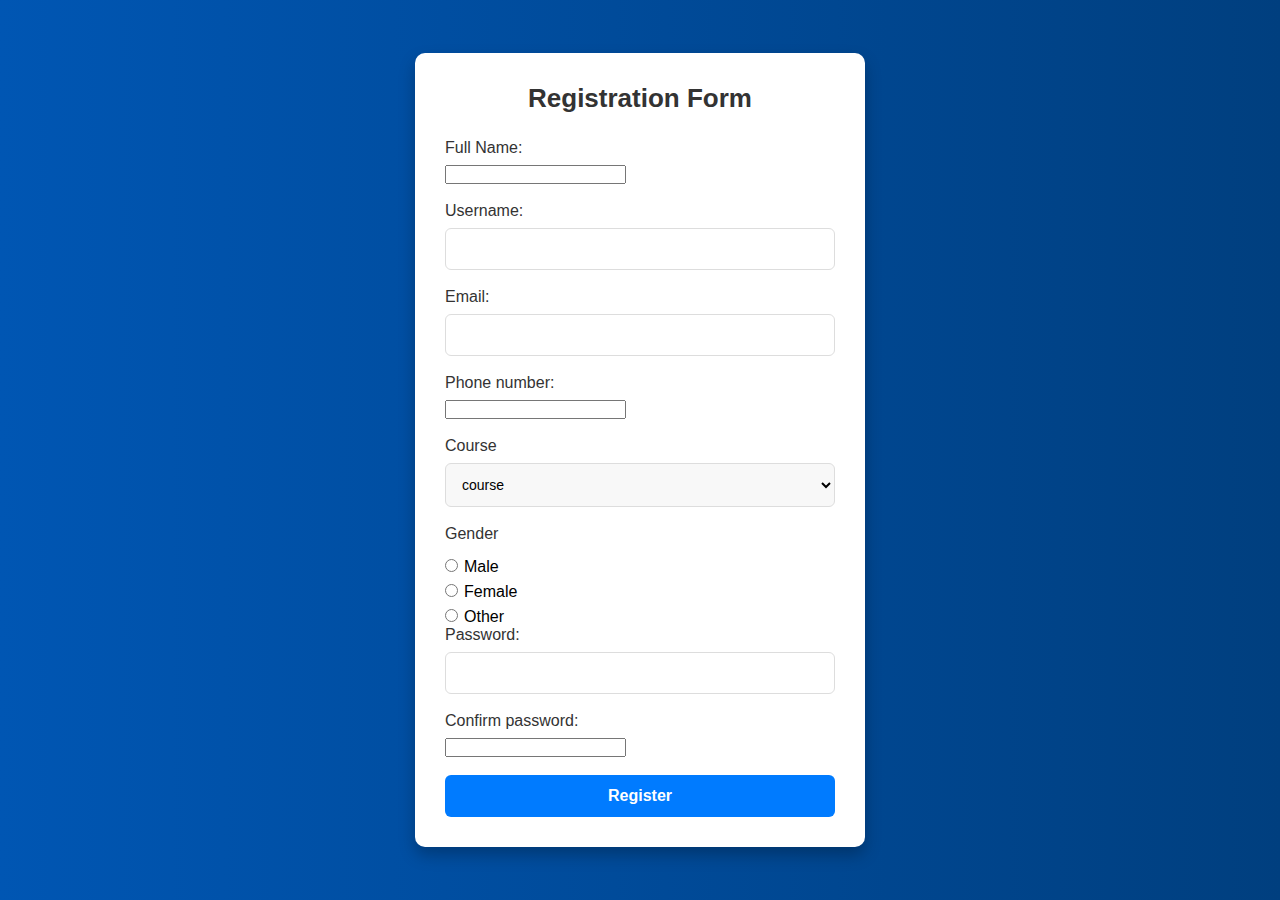
<file: Index.html>
<!-----<!DOCTYPE html>
<html>
<body>

<h2>javascript document.write</h2>
<p>My first paragraph.</p>

<button type="button" onclick="document.write(5 + 6)">Try it</button>

</body>
</html> 



//windows.alert//
<!DOCTYPE html>
<html>
<body>

<h1>javascript alert box</h1>
<p>My first paragraph.</p>

<script>
window.alert(5 + 6);
</script>

</body>
</html>



<!-----
//prompt//
<!DOCTYPE html>
<html>
<body>
<h2>JavaScript Prompt</h2>
<button onclick="myFunction()">click on button</button>
<p id="paraid"></p>
<script>
function myFunction() {
  let num= prompt("enter a number");
    if(num%5===0) {
        document.write(num," is a divisible of 5");
    } else {
        document.write(num," is not a divisible of 5");
    }

}
</script>
</body>
</html>
------>



<!-----//confirm box

<!DOCTYPE html>
<html>
<body>
<h2>JavaScript Confirm Box</h2>
<button onclick="myFunction()">Try it</button>
<p id="sum"></p>
<script>
function myFunction() {
  var txt;
  if (confirm("true")) {
    txt = "You pressed OK!";
  } else {
    txt = "You pressed Cancel!";
  }
  document.getElementById("sum").innerHTML = txt;
}
</script>
</body>
</html>




  <html>
  <head>
  <title>login Form Validation</title>
  <link rel="stylesheet" href="mm.css"/>
  <script src="login.js"></script>
  </head>
  <body>
  <div class="container">
  <div class="main">
  <h2> Login Form </h2>
  <form id="form_id" method="post" name="myform">
  <label>User Name :</label>
  <input type="text" name="username" id="username"/>
  <label>Password :</label>
  <input type="password" name="password" id="password"/>
  <input type="button" value="Login" id="submit" onclick="validate()"/>
  <input type="button" value="cancel" id="ok" onclick="validate()"/>
  <Email>
  </form>
  </div>
  </div>
  </body>
  </html>

 <!------ <!DOCTYPE html>
<html>
<head>
<meta name="viewport" content="width=device-width, initial-scale=1">
<style>
body {
  font-family: Arial, Helvetica, sans-serif;
  background-color: black;
}

* {
  box-sizing: border-box;
}

.container {
  padding: 16px;
  background-color: white;
}

input[type=text], input[type=password] {
  width: 100%;
  padding: 15px;
  margin: 5px 0 22px 0;
  display: inline-block;
  border: none;
  background: #f1f1f1;
}

input[type=text]:focus, input[type=password]:focus {
  background-color: #ddd;
  outline: none;
}

hr {
  border: 1px solid #f1f1f1;
  margin-bottom: 25px;
}

.registerbtn {
  background-color: #04AA6D;
  color: white;
  padding: 16px 20px;
  margin: 8px 0;
  border: none;
  cursor: pointer;
  width: 100%;
  opacity: 0.9;
}

.registerbtn:hover {
  opacity: 1;
}

a {
  color: dodgerblue;
}

.signin {
  background-color: #f1f1f1;
  text-align: center;
}
</style>
</head>
<body>

<form action="/action_page.php">
  <div class="container">
    <h1>Register</h1>
    <p>Please fill in this form to create an account.</p>
    <hr>

    <label for="email"><b>Email</b></label>
    <input type="text" placeholder="Enter Email" name="email" id="email" required>

    <label for="psw"><b>Password</b></label>
    <input type="password" placeholder="Enter Password" name="psw" id="psw" required>

    <label for="psw-repeat"><b>Repeat Password</b></label>
    <input type="password" placeholder="Repeat Password" name="psw-repeat" id="psw-repeat" required>
    <hr>
    <p>By creating an account you agree to our <a href="#">Terms & Privacy</a>.</p>

    <button type="submit" class="registerbtn">Register</button>
  </div>
  
  <div class="container signin">
    <p>Already have an account? <a href="#">Sign in</a>.</p>
  </div>
</form>

</body>
</html>------>


<!DOCTYPE html>
<html lang="en">
<head>
  <meta charset="UTF-8">
  <meta name="viewport" content="width=device-width, initial-scale=1.0">
  <title>Registration Form</title>
  <link rel="stylesheet" href="read.css">
</head>
<body>
  <div class="container">
    <h2>Registration Form</h2>
    <form id="registrationForm">
      <form action="#">
      <div class="form-group">
        <div class="form-group">
          <label for="Full Name">Full Name:</label>
          <input type="Full Name" id="Full Name" name="Full Name" required>
        </div>
        <label for="user name">Username:</label>
        <input type="text" id="user name" name="user name" required>
      </div>
      <div class="form-group">
        <label for="email">Email:</label>
        <input type="email" id="email" name="email" required>
      </div>
      <div class="form-group">
        <label for="Phone number">Phone number:</label>
        <input type="Phone number" id="Phone number" name="Phone number" required>
      </div>
      <div>
      <label>Course</label>
      <select>
        <option value="Course">course</option>
        <option value="BCA">BCA</option>
        <option value="MCA">MCA</option>
        <option value="MBA">MBA</option>
        <option value="B.tech">B.tech</option>
        </select>
      </br></div>
      <div>
        <br>
        <label>Gender</label>
        <input type="radio"name="Gender"/>Male<br>
        <input type="radio"name="Gender"/>Female<br>
        <input type="radio"name="Gender"/>Other<br>
        </div>
        <div class="form-group">
        <label for="password">Password:</label>
        <input type="password" id="password" name="password" required>
      </div>
      <div class="form-group">
        <label for="Confirm password">Confirm password:</label>
        <input type="Confirm password" id="Confirm password" name="Confirm password" required>
      </div>
      <button type="submit">Register</button>
    </form>
  </div>
  <script src="ja.js"></script>
</body>
</html>
</file>
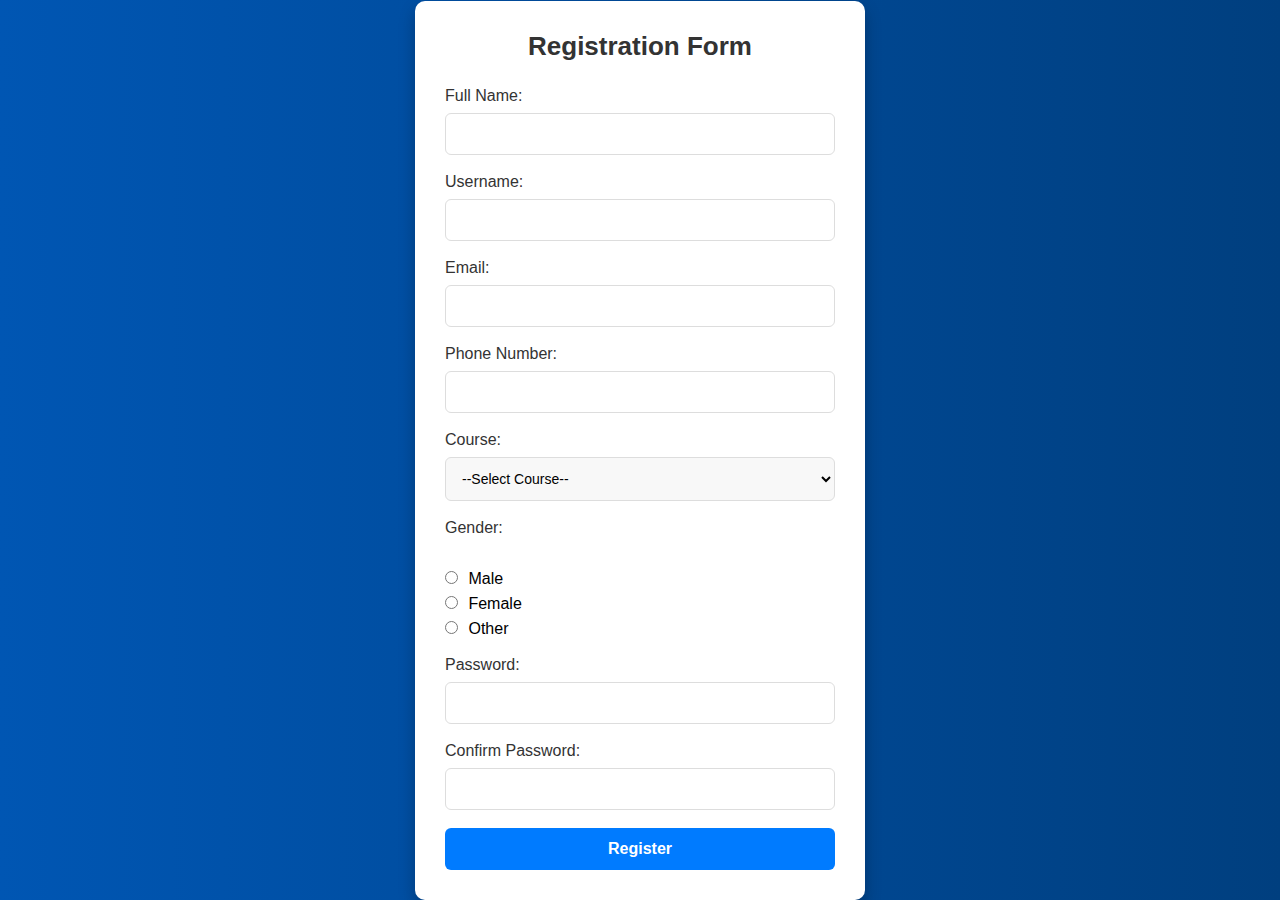
<file: index.html>
<!-----<!DOCTYPE html>
<html>
<body>

<h2>javascript document.write</h2>
<p>My first paragraph.</p>

<button type="button" onclick="document.write(5 + 6)">Try it</button>

</body>
</html> 



//windows.alert//
<!DOCTYPE html>
<html>
<body>

<h1>javascript alert box</h1>
<p>My first paragraph.</p>

<script>
window.alert(5 + 6);
</script>

</body>
</html>



<!-----
//prompt//
<!DOCTYPE html>
<html>
<body>
<h2>JavaScript Prompt</h2>
<button onclick="myFunction()">click on button</button>
<p id="paraid"></p>
<script>
function myFunction() {
  let num= prompt("enter a number");
    if(num%5===0) {
        document.write(num," is a divisible of 5");
    } else {
        document.write(num," is not a divisible of 5");
    }

}
</script>
</body>
</html>
------>



<!-----//confirm box

<!DOCTYPE html>
<html>
<body>
<h2>JavaScript Confirm Box</h2>
<button onclick="myFunction()">Try it</button>
<p id="sum"></p>
<script>
function myFunction() {
  var txt;
  if (confirm("true")) {
    txt = "You pressed OK!";
  } else {
    txt = "You pressed Cancel!";
  }
  document.getElementById("sum").innerHTML = txt;
}
</script>
</body>
</html>




  <html>
  <head>
  <title>login Form Validation</title>
  <link rel="stylesheet" href="mm.css"/>
  <script src="login.js"></script>
  </head>
  <body>
  <div class="container">
  <div class="main">
  <h2> Login Form </h2>
  <form id="form_id" method="post" name="myform">
  <label>User Name :</label>
  <input type="text" name="username" id="username"/>
  <label>Password :</label>
  <input type="password" name="password" id="password"/>
  <input type="button" value="Login" id="submit" onclick="validate()"/>
  <input type="button" value="cancel" id="ok" onclick="validate()"/>
  <Email>
  </form>
  </div>
  </div>
  </body>
  </html>

 <!------ <!DOCTYPE html>
<html>
<head>
<meta name="viewport" content="width=device-width, initial-scale=1">
<style>
body {
  font-family: Arial, Helvetica, sans-serif;
  background-color: black;
}

* {
  box-sizing: border-box;
}

.container {
  padding: 16px;
  background-color: white;
}

input[type=text], input[type=password] {
  width: 100%;
  padding: 15px;
  margin: 5px 0 22px 0;
  display: inline-block;
  border: none;
  background: #f1f1f1;
}

input[type=text]:focus, input[type=password]:focus {
  background-color: #ddd;
  outline: none;
}

hr {
  border: 1px solid #f1f1f1;
  margin-bottom: 25px;
}

.registerbtn {
  background-color: #04AA6D;
  color: white;
  padding: 16px 20px;
  margin: 8px 0;
  border: none;
  cursor: pointer;
  width: 100%;
  opacity: 0.9;
}

.registerbtn:hover {
  opacity: 1;
}

a {
  color: dodgerblue;
}

.signin {
  background-color: #f1f1f1;
  text-align: center;
}
</style>
</head>
<body>

<form action="/action_page.php">
  <div class="container">
    <h1>Register</h1>
    <p>Please fill in this form to create an account.</p>
    <hr>

    <label for="email"><b>Email</b></label>
    <input type="text" placeholder="Enter Email" name="email" id="email" required>

    <label for="psw"><b>Password</b></label>
    <input type="password" placeholder="Enter Password" name="psw" id="psw" required>

    <label for="psw-repeat"><b>Repeat Password</b></label>
    <input type="password" placeholder="Repeat Password" name="psw-repeat" id="psw-repeat" required>
    <hr>
    <p>By creating an account you agree to our <a href="#">Terms & Privacy</a>.</p>

    <button type="submit" class="registerbtn">Register</button>
  </div>
  
  <div class="container signin">
    <p>Already have an account? <a href="#">Sign in</a>.</p>
  </div>
</form>

</body>
</html>------>


<!DOCTYPE html>
<html lang="en">
<head>
  <meta charset="UTF-8" />
  <meta name="viewport" content="width=device-width, initial-scale=1.0"/>
  <title>Registration Form</title>
  <link rel="stylesheet" href="read.css" />
</head>
<body>
  <div class="container">
    <form id="registrationForm" action="#">
      <h2>Registration Form</h2>

      <div class="form-group">
        <label for="fullname">Full Name:</label>
        <input type="text" id="fullname" name="fullname" required />
      </div>

      <div class="form-group">
        <label for="username">Username:</label>
        <input type="text" id="username" name="username" required />
      </div>

      <div class="form-group">
        <label for="email">Email:</label>
        <input type="email" id="email" name="email" required />
      </div>

      <div class="form-group">
        <label for="phone">Phone Number:</label>
        <input type="tel" id="phone" name="phone" required />
      </div>

      <div class="form-group">
        <label for="course">Course:</label>
        <select id="course" name="course" required>
          <option value="">--Select Course--</option>
          <option value="BCA">BCA</option>
          <option value="MCA">MCA</option>
          <option value="MBA">MBA</option>
          <option value="BTech">B.Tech</option>
        </select>
      </div>

      <div class="form-group">
        <label>Gender:</label><br />
        <input type="radio" name="gender" value="Male" required /> Male<br />
        <input type="radio" name="gender" value="Female" /> Female<br />
        <input type="radio" name="gender" value="Other" /> Other
      </div>

      <div class="form-group">
        <label for="password">Password:</label>
        <input type="password" id="password" name="password" required />
      </div>

      <div class="form-group">
        <label for="confirmPassword">Confirm Password:</label>
        <input type="password" id="confirmPassword" name="confirmPassword" required />
      </div>

      <button type="submit">Register</button>
    </form>
  </div>

  <script src="ja.js"></script>
</body>
</html>
</file>
<file: read.css>
* {
  margin: 0;
  padding: 0;
  box-sizing: border-box;
  font-family: 'Segoe UI', Tahoma, Geneva, Verdana, sans-serif;
}

body {
  min-height: 100vh;
  display: flex;
  align-items: center;
  justify-content: center;
  background: linear-gradient(to right, #0056b3, #003f7f);
}

.container {
  background: #ffffff;
  max-width: 450px;
  width: 100%;
  padding: 30px;
  border-radius: 10px;
  box-shadow: 0 8px 16px rgba(0, 0, 0, 0.25);
}

.container h2 {
  text-align: center;
  color: #333;
  margin-bottom: 25px;
  font-size: 26px;
}

.form-group {
  margin-bottom: 18px;
}

label {
  display: block;
  margin-bottom: 8px;
  font-weight: 500;
  color: #333;
}

input[type="text"],
input[type="email"],
input[type="password"],
input[type="tel"],
select {
  width: 100%;
  padding: 12px;
  border: 1px solid #ddd;
  border-radius: 6px;
  font-size: 14px;
  transition: border 0.3s ease;
}

input[type="text"]:focus,
input[type="email"]:focus,
input[type="password"]:focus,
input[type="tel"]:focus,
select:focus {
  border-color: #007bff;
  outline: none;
}

select {
  background-color: #f8f8f8;
}

input[type="radio"] {
  margin-right: 6px;
  margin-top: 8px;
}

button {
  width: 100%;
  padding: 12px;
  background-color: #007bff;
  color: white;
  font-weight: bold;
  font-size: 16px;
  border: none;
  border-radius: 6px;
  cursor: pointer;
  transition: background 0.3s ease;
}

button:hover {
  background-color: #0056b3;
}

.error-message {
  color: red;
  font-size: 14px;
  margin-top: 10px;
  text-align: center;
}

.success-message {
  color: green;
  font-size: 14px;
  margin-top: 10px;
  text-align: center;
}
</file>
